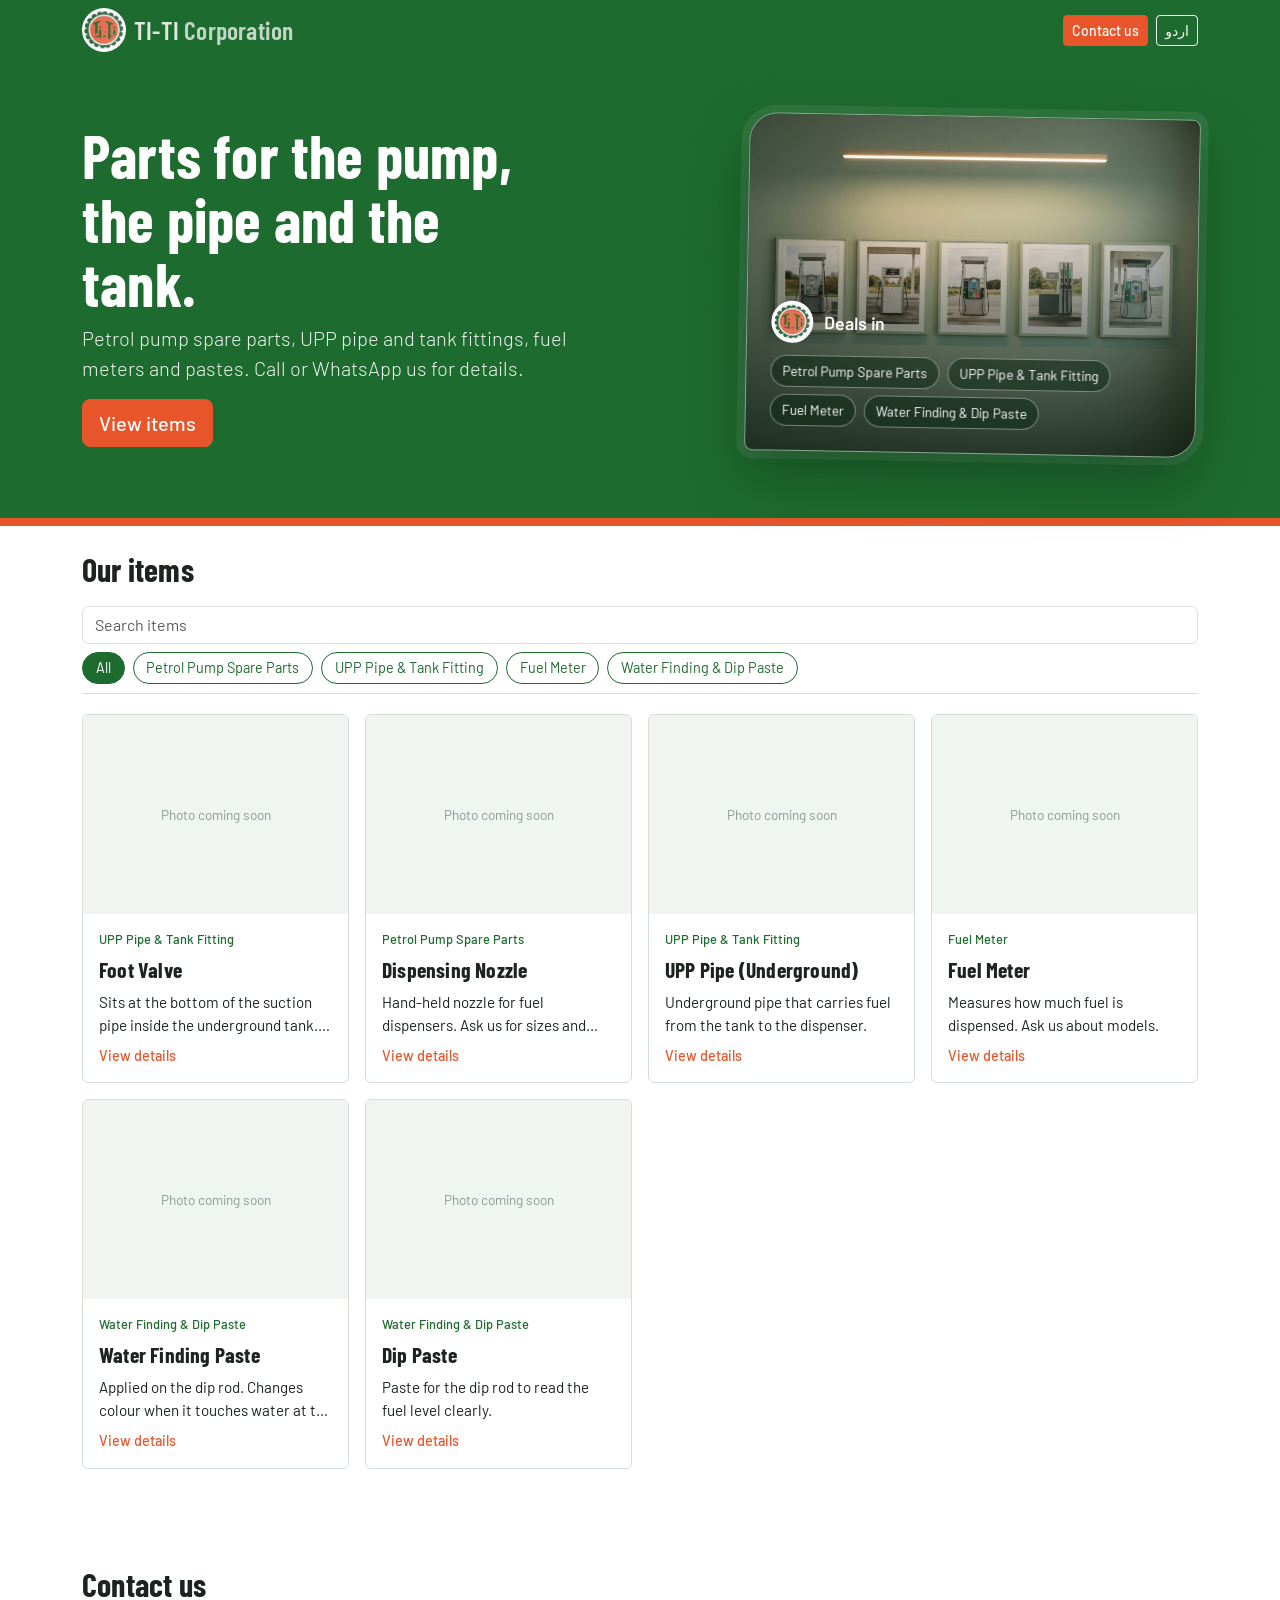
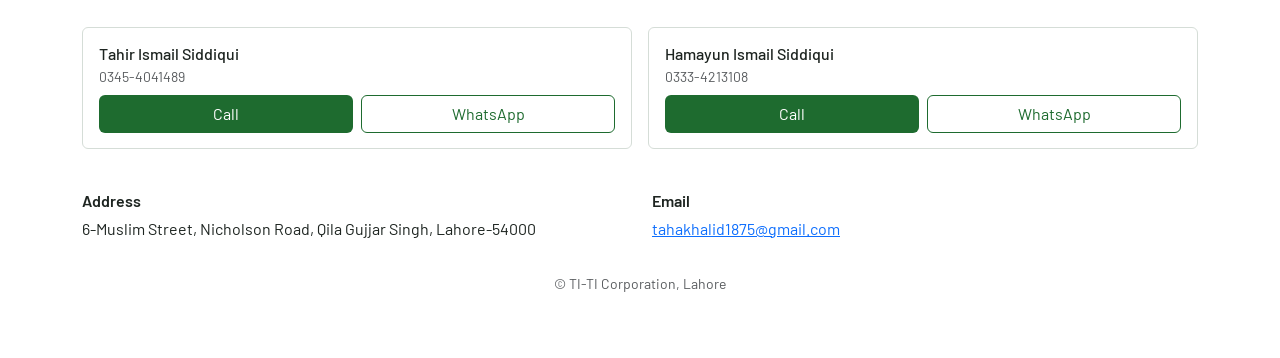
<file: index.html>
<!DOCTYPE html>
<html lang="en" dir="ltr">

<head>
  <meta charset="utf-8">
  <meta name="viewport" content="width=device-width, initial-scale=1">
  <title>TI-TI Corporation | Petrol Pump Spare Parts, Lahore</title>
  <link rel="icon" type="image/png" href="images/favicon.png">
  <link href="https://cdn.jsdelivr.net/npm/bootstrap@5.3.3/dist/css/bootstrap.min.css" rel="stylesheet">
  <link
    href="https://fonts.googleapis.com/css2?family=Barlow+Condensed:wght@600;700&family=Barlow:wght@400;500&family=Noto+Nastaliq+Urdu:wght@400;600&display=swap"
    rel="stylesheet">
  <link href="style.css" rel="stylesheet">
</head>

<body>
  <header class="site-header">
    <div class="container d-flex align-items-center justify-content-between py-2 gap-2">
      <a href="index.html" class="brand d-flex align-items-center gap-2"><img src="images/logo.png"
          alt="TI-TI Corporation logo" class="brand-logo" width="44" height="44"><span class="brand-text">TI-TI <span
            class="corp">Corporation</span></span></a>
      <nav class="d-flex align-items-center gap-2">
        <a href="contact.html" class="btn btn-brand btn-sm" data-i18n="navContact">Contact us</a>
        <button id="langBtn" class="btn btn-outline-light btn-sm" type="button">اردو</button>
      </nav>
    </div>
  </header>
  <main>
    <section class="hero">
      <div class="container">
        <div class="row align-items-center g-4">
          <div class="col-lg-7">
            <h1 data-i18n="heroTitle">Parts for the pump, the pipe and the tank.</h1>
            <p class="lead" data-i18n="heroText"></p>
            <a href="#products" class="btn btn-brand btn-lg" data-i18n="viewItems">View items</a>
          </div>
          <div class="col-lg-5">
            <div class="hero-media">
              <div class="hero-panel">
                <div class="hero-panel-heading">
                  <img src="images/logo.png" alt="" width="48" height="48">
                  <p class="mb-0 fw-semibold" data-i18n="dealsIn">Deals in</p>
                </div>
                <ul id="heroList"></ul>
              </div>
              <img class="hero-photo" src="images/Logo.jpeg" alt="Fuel pumps displayed at a service station">
            </div>
          </div>
        </div>
      </div>
    </section>
    <section id="products" class="container pb-5">
      <h2 class="pt-4" data-i18n="productsTitle">Our items</h2>
      <div class="filters">
        <input id="search" class="form-control mb-2" type="search" data-i18n-ph="searchPh" placeholder="Search items">
        <div id="chips" class="chips"></div>
      </div>
      <div id="grid" class="row row-cols-2 row-cols-md-3 row-cols-lg-4 g-2 g-md-3 mt-1"></div>
      <p id="empty" class="text-muted d-none" data-i18n="empty"></p>
    </section>

  </main>
  <footer id="contact" class="contact py-5">
    <div class="container">
      <h2 data-i18n="contactTitle">Contact us</h2>
      <div id="people" class="row row-cols-1 row-cols-md-2 g-3 mt-1"></div>
      <div class="row g-4 mt-3">
        <div class="col-md-6">
          <p class="mb-1 fw-semibold" data-i18n="addressLabel">Address</p>
          <p data-i18n="address">6-Muslim Street, Nicholson Road, Qila Gujjar Singh, Lahore-54000</p>
        </div>
        <div class="col-md-6">
          <p class="mb-1 fw-semibold">Email</p>
          <p><a href="mailto:tahakhalid1875@gmail.com">tahakhalid1875@gmail.com</a></p>
        </div>
      </div>
    </div>
    <div class="py-3 text-center small text-muted">© TI-TI Corporation, Lahore</div>
  </footer>

  <script src="products.js"></script>
  <script src="common.js"></script>
  <script src="home.js"></script>
</body>

</html>
</file>
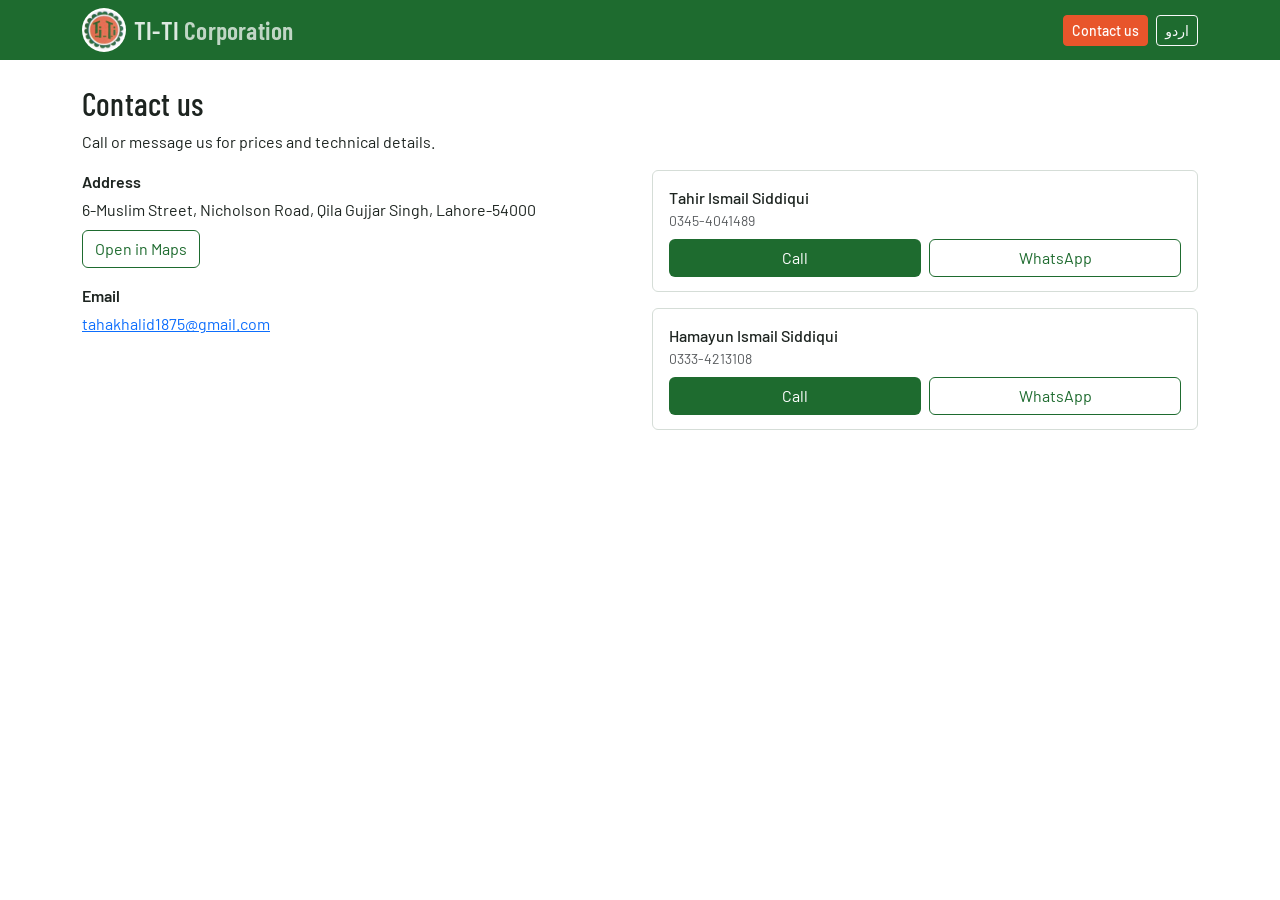
<file: contact.html>
<!DOCTYPE html>
<html lang="en" dir="ltr">

<head>
  <meta charset="utf-8">
  <meta name="viewport" content="width=device-width, initial-scale=1">
  <title>Contact | TI-TI Corporation</title>
  <link rel="icon" type="image/png" href="images/favicon.png">
  <link href="https://cdn.jsdelivr.net/npm/bootstrap@5.3.3/dist/css/bootstrap.min.css" rel="stylesheet">
  <link
    href="https://fonts.googleapis.com/css2?family=Barlow+Condensed:wght@600;700&family=Barlow:wght@400;500&family=Noto+Nastaliq+Urdu:wght@400;600&display=swap"
    rel="stylesheet">
  <link href="style.css" rel="stylesheet">
</head>

<body>
  <header class="site-header">
    <div class="container d-flex align-items-center justify-content-between py-2 gap-2">
      <a href="index.html" class="brand d-flex align-items-center gap-2"><img src="images/logo.png"
          alt="TI-TI Corporation logo" class="brand-logo" width="44" height="44"><span class="brand-text">TI-TI <span
            class="corp">Corporation</span></span></a>
      <nav class="d-flex align-items-center gap-2">
        <a href="contact.html" class="btn btn-brand btn-sm" data-i18n="navContact">Contact us</a>
        <button id="langBtn" class="btn btn-outline-light btn-sm" type="button">اردو</button>
      </nav>
    </div>
  </header>
  <main class="container py-4">
    <h1 class="h2" data-i18n="contactTitle">Contact us</h1>
    <p data-i18n="contactIntro"></p>
    <div class="row g-4">
      <div class="col-md-6">
        <p class="mb-1 fw-semibold" data-i18n="addressLabel">Address</p>
        <p class="mb-2" data-i18n="address"></p>
        <a class="btn btn-wa mb-3" target="_blank" rel="noopener" data-i18n="openMap"
          href="https://www.google.com/maps/search/?api=1&query=6-Muslim+Street+Nicholson+Road+Qila+Gujjar+Singh+Lahore"></a>
        <p class="mb-1 fw-semibold">Email</p>
        <p><a href="mailto:tahakhalid1875@gmail.com">tahakhalid1875@gmail.com</a></p>
      </div>
      <div class="col-md-6">
        <div id="people" class="d-grid gap-3"></div>
      </div>
    </div>
  </main>
  <script src="https://cdn.jsdelivr.net/npm/bootstrap@5.3.3/dist/js/bootstrap.bundle.min.js"></script>
  <script src="products.js"></script>
  <script src="common.js"></script>
  <script>
    function render() { applyStatic(); $("#people").innerHTML = CONTACTS.map(c => personRow(c)).join(""); }
    initLang(render);
  </script>
</body>

</html>
</file>
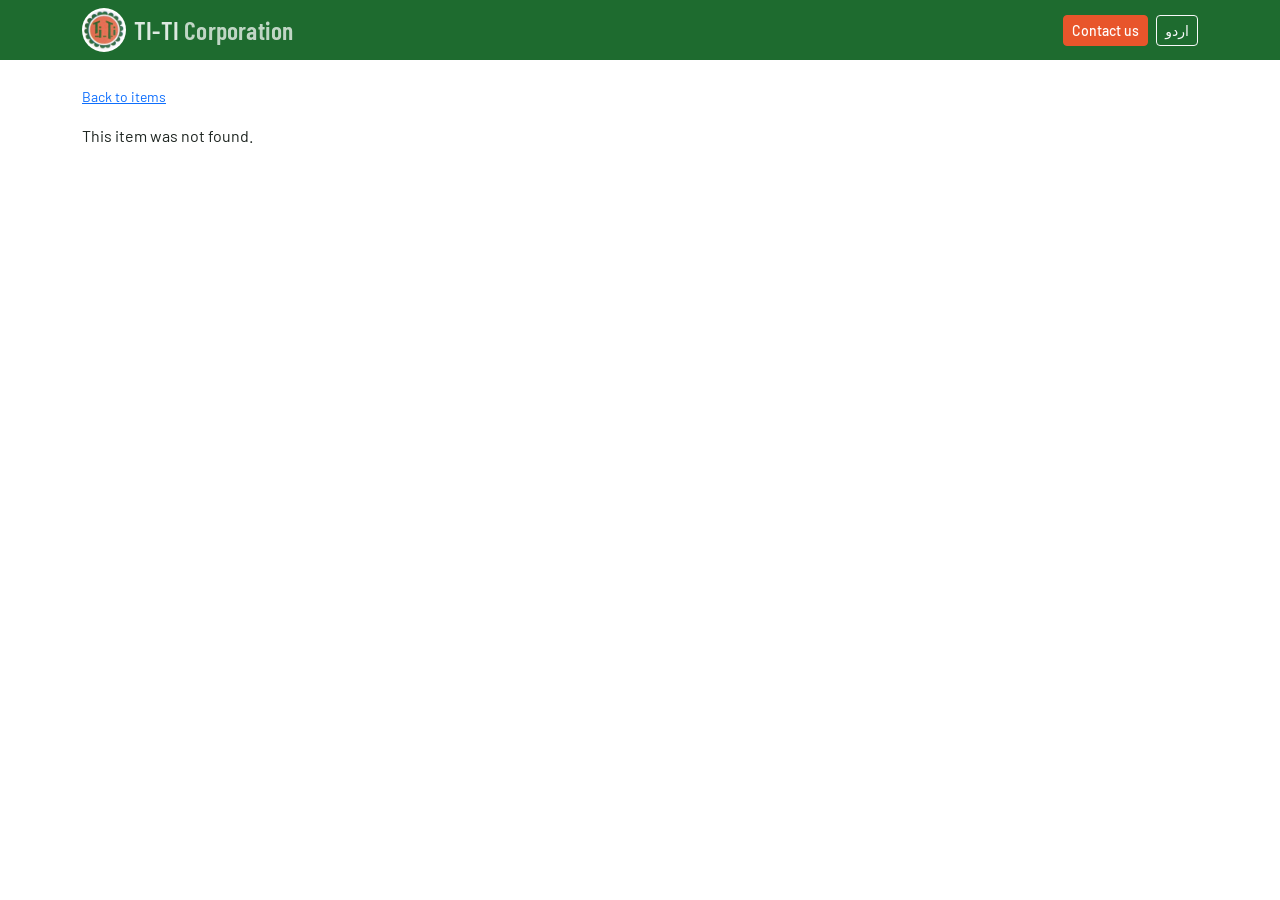
<file: product.html>
<!DOCTYPE html>
<html lang="en" dir="ltr">

<head>
  <meta charset="utf-8">
  <meta name="viewport" content="width=device-width, initial-scale=1">
  <title>Item | TI-TI Corporation</title>
  <link rel="icon" type="image/png" href="images/favicon.png">
  <link href="https://cdn.jsdelivr.net/npm/bootstrap@5.3.3/dist/css/bootstrap.min.css" rel="stylesheet">
  <link
    href="https://fonts.googleapis.com/css2?family=Barlow+Condensed:wght@600;700&family=Barlow:wght@400;500&family=Noto+Nastaliq+Urdu:wght@400;600&display=swap"
    rel="stylesheet">
  <link href="style.css" rel="stylesheet">
</head>

<body>
  <header class="site-header">
    <div class="container d-flex align-items-center justify-content-between py-2 gap-2">
      <a href="index.html" class="brand d-flex align-items-center gap-2"><img src="images/logo.png"
          alt="TI-TI Corporation logo" class="brand-logo" width="44" height="44"><span class="brand-text">TI-TI <span
            class="corp">Corporation</span></span></a>
      <nav class="d-flex align-items-center gap-2">
        <a href="contact.html" class="btn btn-brand btn-sm" data-i18n="navContact">Contact us</a>
        <button id="langBtn" class="btn btn-outline-light btn-sm" type="button">اردو</button>
      </nav>
    </div>
  </header>
  <main class="container py-4"><a href="index.html" class="small" data-i18n="back">Back to items</a>
    <div id="detail" class="mt-3"></div>
  </main>
  <script src="https://cdn.jsdelivr.net/npm/bootstrap@5.3.3/dist/js/bootstrap.bundle.min.js"></script>
  <script src="products.js"></script>
  <script src="common.js"></script>
  <script src="product.js"></script>
</body>

</html>
</file>
<file: style.css>
:root {
    --green: #1e6b2f;
    --green-dark: #14491f;
    --orange: #e8552b;
    --ink: #1d2420;
    --paper: #fff;
    --soft: #f1f5f2;
    --line: #d5ddd7
}

body {
    font-family: Barlow, system-ui, sans-serif;
    color: var(--ink);
    background: var(--paper)
}

html[lang=ur] body {
    font-family: "Noto Nastaliq Urdu", serif;
    line-height: 2
}

h1,
h2,
h3,
.brand {
    font-family: "Barlow Condensed", sans-serif;
    font-weight: 700;
    letter-spacing: .2px
}

html[lang=ur] h1,
html[lang=ur] h2,
html[lang=ur] h3,
html[lang=ur] .brand {
    font-family: "Noto Nastaliq Urdu", serif;
    font-weight: 600
}

.site-header {
    background: var(--green);
    position: sticky;
    top: 0;
    z-index: 20
}

.brand {
    color: #fff;
    text-decoration: none;
    font-size: 1.6rem
}

.brand span {
    font-weight: 600;
    opacity: .85
}

.hero {
    background: var(--green);
    color: #fff;
    padding: 3.5rem 0 4rem;
    border-bottom: 8px solid var(--orange)
}

.hero h1 {
    font-size: clamp(2.2rem, 6vw, 3.8rem);
    max-width: 16ch;
    line-height: 1.05
}

.hero .lead {
    max-width: 48ch;
    opacity: .92
}

.btn-brand {
    background: var(--orange);
    border-color: var(--orange);
    color: #fff;
    font-weight: 500
}

.btn-brand:hover {
    background: #c9441f;
    border-color: #c9441f;
    color: #fff
}

.btn:focus-visible,
a:focus-visible,
input:focus-visible {
    outline: 3px solid var(--orange);
    outline-offset: 2px
}

.chip {
    border: 1px solid var(--green);
    background: #fff;
    color: var(--green);
    border-radius: 999px;
    padding: .25rem .8rem;
    font-size: .9rem
}

.chip.active {
    background: var(--green);
    color: #fff
}

.item {
    border: 1px solid var(--line);
    border-radius: 6px;
    background: #fff;
    height: 100%;
    display: flex;
    flex-direction: column;
    overflow: hidden
}

.item .ph {
    aspect-ratio: 4/3;
    background: var(--soft);
    display: flex;
    align-items: center;
    justify-content: center;
    color: #8a9a8f;
    font-size: .85rem
}

.item img {
    width: 100%;
    aspect-ratio: 4/3;
    object-fit: cover;
    display: block
}

.item .body {
    padding: 1rem;
    display: flex;
    flex-direction: column;
    gap: .5rem;
    flex: 1
}

.item h3 {
    font-size: 1.35rem;
    margin: 0
}

.item .tag {
    font-size: .8rem;
    color: var(--green);
    font-weight: 500
}

.item p {
    margin: 0;
    font-size: .95rem;
    flex: 1
}

.actions {
    display: flex;
    gap: .5rem
}

.actions .btn {
    flex: 1
}

.btn-call {
    background: var(--green);
    color: #fff
}

.btn-call:hover {
    background: var(--green-dark);
    color: #fff
}

.btn-wa {
    background: #fff;
    border: 1px solid var(--green);
    color: var(--green)
}

.person {
    border: 1px solid var(--line);
    background: #fff;
    border-radius: 6px;
    padding: .9rem 1rem
}

.person .n {
    font-weight: 500
}

@media (prefers-reduced-motion:reduce) {
    * {
        transition: none !important;
        scroll-behavior: auto !important
    }
}

.brand-logo {
    width: 44px;
    height: 44px;
    border-radius: 50%;
    background: #fff;
    padding: 2px
}

.brand-text span {
    font-weight: 600;
    opacity: .85
}

.brand-text .corp {
    font-weight: 600;
    opacity: .85
}

@media (max-width:430px) {
    .brand-text {
        font-size: 1.25rem
    }

    .brand-text .corp {
        display: none
    }
}

.hero-media {
    position: relative;
    aspect-ratio: 4/3;
    isolation: isolate;
    border: 1px solid rgba(255, 255, 255, .5);
    border-radius: 28px 8px 28px 8px;
    overflow: hidden;
    background: var(--green-dark);
    color: #fff;
    box-shadow: 0 24px 55px rgba(8, 29, 15, .35), 0 0 0 8px rgba(255, 255, 255, .08);
    transform: rotate(1deg)
}

.hero-photo {
    position: absolute;
    inset: 0;
    width: 100%;
    height: 100%;
    object-fit: cover
}

.hero-media::after {
    position: absolute;
    z-index: 0;
    inset: 0;
    background: linear-gradient(180deg, rgba(10, 26, 14, .02) 28%, rgba(10, 26, 14, .78) 100%);
    content: ""
}

.hero-panel {
    position: absolute;
    z-index: 1;
    inset: auto 0 0;
    padding: 1.5rem;
    display: flex;
    flex-direction: column;
    gap: .75rem
}

.hero-panel-heading {
    display: flex;
    align-items: center;
    gap: .65rem;
    font-size: 1.1rem
}

.hero-panel-heading img {
    width: 42px;
    height: 42px;
    border: 2px solid rgba(255, 255, 255, .8);
    border-radius: 50%;
    background: #fff;
    padding: 1px
}

.hero-panel ul {
    margin: 0;
    padding: 0;
    display: flex;
    flex-wrap: wrap;
    gap: .45rem;
    list-style: none;
    font-size: .85rem
}

.hero-panel li {
    padding: .3rem .7rem;
    border: 1px solid rgba(255, 255, 255, .4);
    border-radius: 999px;
    background: rgba(12, 39, 20, .52);
    backdrop-filter: blur(8px)
}

@media (max-width:991px) {
    .hero-media {
        aspect-ratio: 16/9
    }

    .hero {
        padding: 2.2rem 0 2.5rem
    }
}

@media (max-width:575px) {
    .hero-panel {
        padding: 1rem
    }

    .hero-panel-heading img {
        width: 36px;
        height: 36px
    }

    .hero-panel ul {
        gap: .35rem;
        font-size: .75rem
    }

    .hero-panel li {
        padding: .2rem .55rem
    }
}

.filters {
    position: sticky;
    top: 60px;
    z-index: 10;
    background: #fff;
    padding: .6rem 0;
    border-bottom: 1px solid var(--line)
}

.chips {
    display: flex;
    gap: .5rem;
    flex-wrap: wrap
}

@media (max-width:767px) {
    .chips {
        flex-wrap: nowrap;
        overflow-x: auto;
        padding-bottom: .2rem
    }

    .chip {
        white-space: nowrap
    }
}

a.item {
    text-decoration: none;
    color: inherit
}

.item p {
    display: -webkit-box;
    -webkit-line-clamp: 2;
    line-clamp: 2;
    -webkit-box-orient: vertical;
    overflow: hidden;
    flex: 0 0 auto
}

.item .more {
    color: var(--orange);
    font-weight: 500;
    font-size: .9rem;
    margin-top: auto
}

@media (max-width:575px) {
    .item .body {
        padding: .6rem
    }

    .item h3 {
        font-size: 1.1rem
    }

    .item p {
        display: none
    }
}

.gallery {
    border: 1px solid var(--line);
    border-radius: 6px;
    overflow: hidden;
    background: var(--soft)
}

.gallery img {
    aspect-ratio: 4/3;
    object-fit: contain;
    background: #fff
}

.ph.big {
    aspect-ratio: 4/3;
    background: var(--soft);
    display: flex;
    align-items: center;
    justify-content: center;
    color: #8a9a8f
}

.gallery .carousel-control-prev-icon,
.gallery .carousel-control-next-icon {
    filter: invert(1);
    background-color: rgba(0, 0, 0, .35);
    border-radius: 50%;
    background-size: 55%
}

.gallery .carousel-indicators [data-bs-target] {
    background-color: var(--green)
}

.price-box {
    border: 1px solid var(--green);
    border-radius: 6px;
    padding: 1rem;
    background: var(--soft)
}

.specs th {
    width: 40%;
    font-weight: 500
}
</file>
